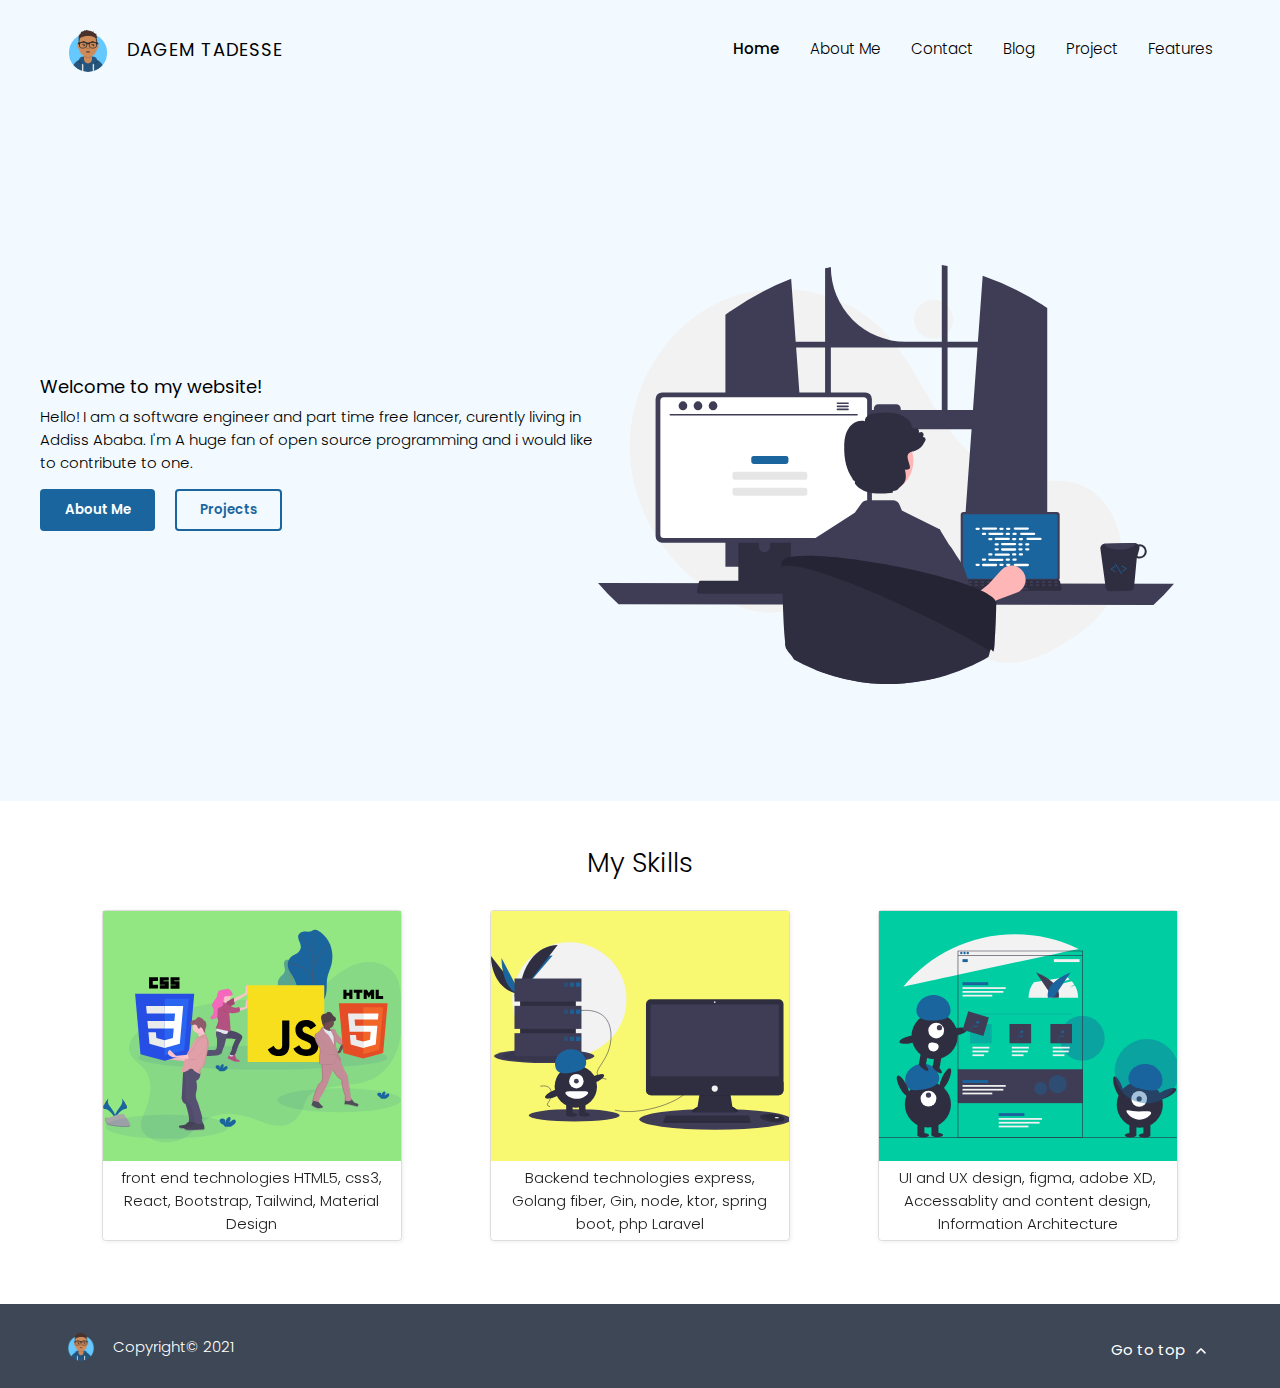
<file: index.html>
<!DOCTYPE html>
<html lang="en">

<head>
    <meta charset="UTF-8">
    <meta http-equiv="X-UA-Compatible" content="IE=edge">
    <meta name="viewport" content="width=device-width, initial-scale=1.0">
    <title>Dagem Tadesse | protofolio</title>

    <link rel="stylesheet" href="./css/main.css" />
    <link rel="stylesheet" href="./css/layouts.css" />
    <link rel="stylesheet" href="./css/styles.css" />


</head>

<body>
    <header id="start">
        <nav class="container spacer--s flex sb mobile">
            <section class="flex vert-mid icon">

                <img src="./images/avatar.png" alt="dagem.me" class="logo circle" />

                <span class="logo-text">Dagem Tadesse</span>

                <button class="btn mobile--only">
                    <img src="./images/hamburger.svg" alt="menu">
                </button>

            </section>



            <div class="wrapper wrapper--end hidden">

                <ul class="nav__menu">
                    <li> <a class="active" href="./index.html">Home</a> </li>
                    <li> <a href="./aboutme.html">About Me</a> </li>
                    <li> <a href="./contact.html">Contact</a> </li>

                    <li> <a href="./blog.html">Blog</a> </li>

                    <li> <a href="./projects.html">Project</a> </li>
                    <li> <a href="./project-features.html">Features</a> </li>
                </ul>
            </div>

        </nav>

        <div class="hero spacer--s">
            <div class="container  flex vert-mid hero-content">
                <div class="hero__items">

                    <h1 class="heading">Welcome to my website!</h1>
                    <p>Hello! I am a software engineer and part time free lancer, curently living in Addiss Ababa.
                        I'm A huge fan of open source programming and i would like to contribute to one.
                    </p>

                    <button class="btn btn-primary cta solid mt-small">
                        <a href="./aboutme.html">
                            About Me
                        </a>

                    </button>

                    <button class="btn btn-primary cta border ml-medium">
                        <a href="./projects.html">
                            Projects
                        </a>
                    </button>
                </div>


            </div>
        </div>

    </header>

    <main>
        <div class="container spacer--s center-txt">
            <h2 class="h2__title">My Skills</h2>
        </div>
        <div class="container spacer--s cards">

            <div class="card">
                <div class="card__image card-1 flex col center">
                    <img src="./images/frontend.svg" alt="front end dev">
                </div>
                <div class="card__desc">
                    front end technologies HTML5, css3, React, Bootstrap, Tailwind, Material Design
                </div>
            </div>

            <div class="card">
                <div class="card__image card-2 flex col-center">
                    <img src="./images/server.svg" alt="backend dev">
                </div>
                <div class="card__desc">
                    Backend technologies express, Golang fiber, Gin, node, ktor, spring boot, php Laravel
                </div>
            </div>

            <div class="card ">
                <div class="card__image card-3 flex col-center">
                    <img src="images/desgin.svg" alt="ui and ux design">
                </div>
                <div class="card__desc">
                    UI and UX design, figma, adobe XD, Accessablity and content design, Information Architecture
                </div>
            </div>
        </div>
    </main>

    <footer>
        <div class="container spacer--s flex sb vert-mid">

            <section class="flex vert-mid">

                <img src="./images/avatar.png" alt="dagem.me" class="logo-small circle" />

                <p>Copyright&copy; 2021</p>

            </section>

            <a class="a-txt a-img" href="#start"> Go to top <img src="./images/up.svg" alt="up"></a>

        </div>
    </footer>

    <script src="./js/animation.js"></script>
</body>

</html>
</file>
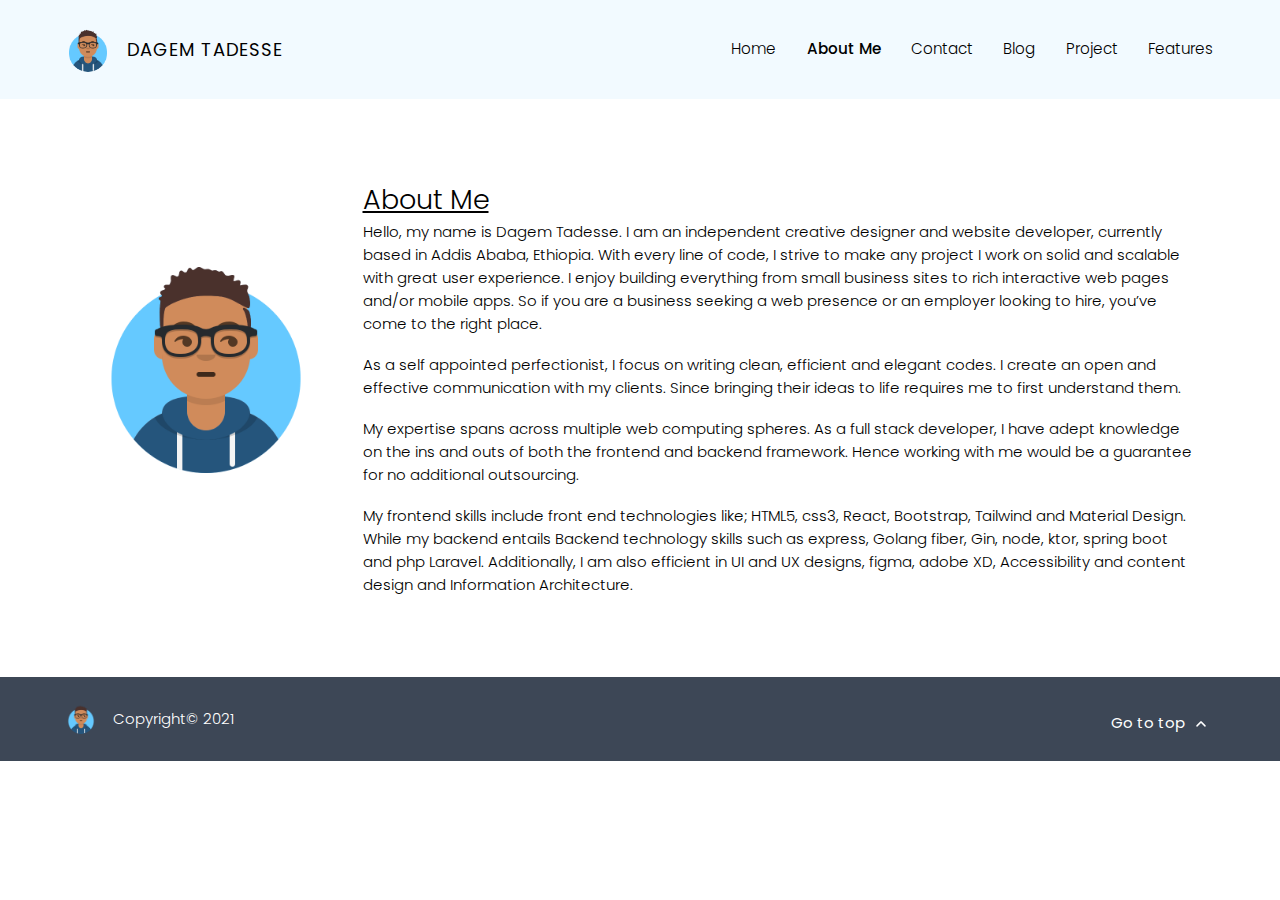
<file: aboutme.html>
<!DOCTYPE html>
<html lang="en">

<head>
    <meta charset="UTF-8">
    <meta http-equiv="X-UA-Compatible" content="IE=edge">
    <meta name="viewport" content="width=device-width, initial-scale=1.0">
    <title>Dagem Tadesse | protofolio</title>

    <link rel="stylesheet" href="./css/main.css" />
    <link rel="stylesheet" href="./css/layouts.css" />
    <link rel="stylesheet" href="./css/styles.css" />

</head>

<body>
    <header id="start">

        <nav class="container spacer--s flex sb mobile">
            <section class="flex vert-mid icon">

                <img src="./images/avatar.png" alt="dagem.me" class="logo circle" />

                <span class="logo-text">Dagem Tadesse</span>

                <button class="btn mobile--only">
                    <img src="./images/hamburger.svg" alt="menu">
                </button>

            </section>



            <div class="wrapper wrapper--end hidden">

                <ul class="nav__menu">
                    <li> <a href="./index.html">Home</a> </li>
                    <li> <a class="active" href="./aboutme.html">About Me</a> </li>
                    <li> <a href="./contact.html">Contact</a> </li>

                    <li> <a href="./blog.html">Blog</a> </li>

                    <li> <a href="./projects.html">Project</a> </li>
                    <li> <a href="./project-features.html">Features</a> </li>
                </ul>
            </div>

        </nav>

    </header>

    <main>

        <div class="container row spacer--md mobile">

            <div class="self__img">

                <div class="img__frame center">

                    <img src="./images/avatar.png" alt="pesonal picture">
                </div>

            </div>

            <aside class="self__bio">
                <h1 class="bio__title"> About Me</h1>

                <p>
                    Hello, my name is Dagem Tadesse. I am an independent creative designer and website developer,
                    currently based in Addis Ababa, Ethiopia. With every line of code, I strive to make any project I
                    work on solid and scalable with great user experience. I enjoy building everything from small
                    business sites to rich interactive web pages and/or mobile apps. So if you are a business seeking a
                    web presence or an employer looking to hire, you’ve come to the right place.
                </p>

                <p>
                    As a self appointed perfectionist, I focus on writing clean, efficient and elegant codes. I create
                    an open and effective communication with my clients. Since bringing their ideas to life requires me
                    to first understand them.
                </p>
                <p>
                    My expertise spans across multiple web computing spheres. As a full stack developer, I have adept
                    knowledge on the ins and outs of both the frontend and backend framework. Hence working with me
                    would be a guarantee for no additional outsourcing.
                </p>
                <p>

                    My frontend skills include front end technologies like; HTML5, css3, React, Bootstrap, Tailwind and
                    Material Design. While my backend entails Backend technology skills such as express, Golang fiber,
                    Gin, node, ktor, spring boot and php Laravel.

                    Additionally, I am also efficient in UI and UX designs, figma, adobe XD, Accessibility and content
                    design and Information Architecture.

                </p>
            </aside>

        </div>



    </main>

    <footer>
        <div class="container spacer--s flex sb vert-mid">

            <section class="flex vert-mid">

                <img src="./images/avatar.png" alt="dagem.me" class="logo-small circle" />

                <p>Copyright&copy; 2021</p>

            </section>

            <a class="a-txt a-img" href="#start"> Go to top <img src="./images/up.svg" alt="up"></a>

        </div>
    </footer>
    <script src="./js/animation.js"></script>
</body>

</html>
</file>
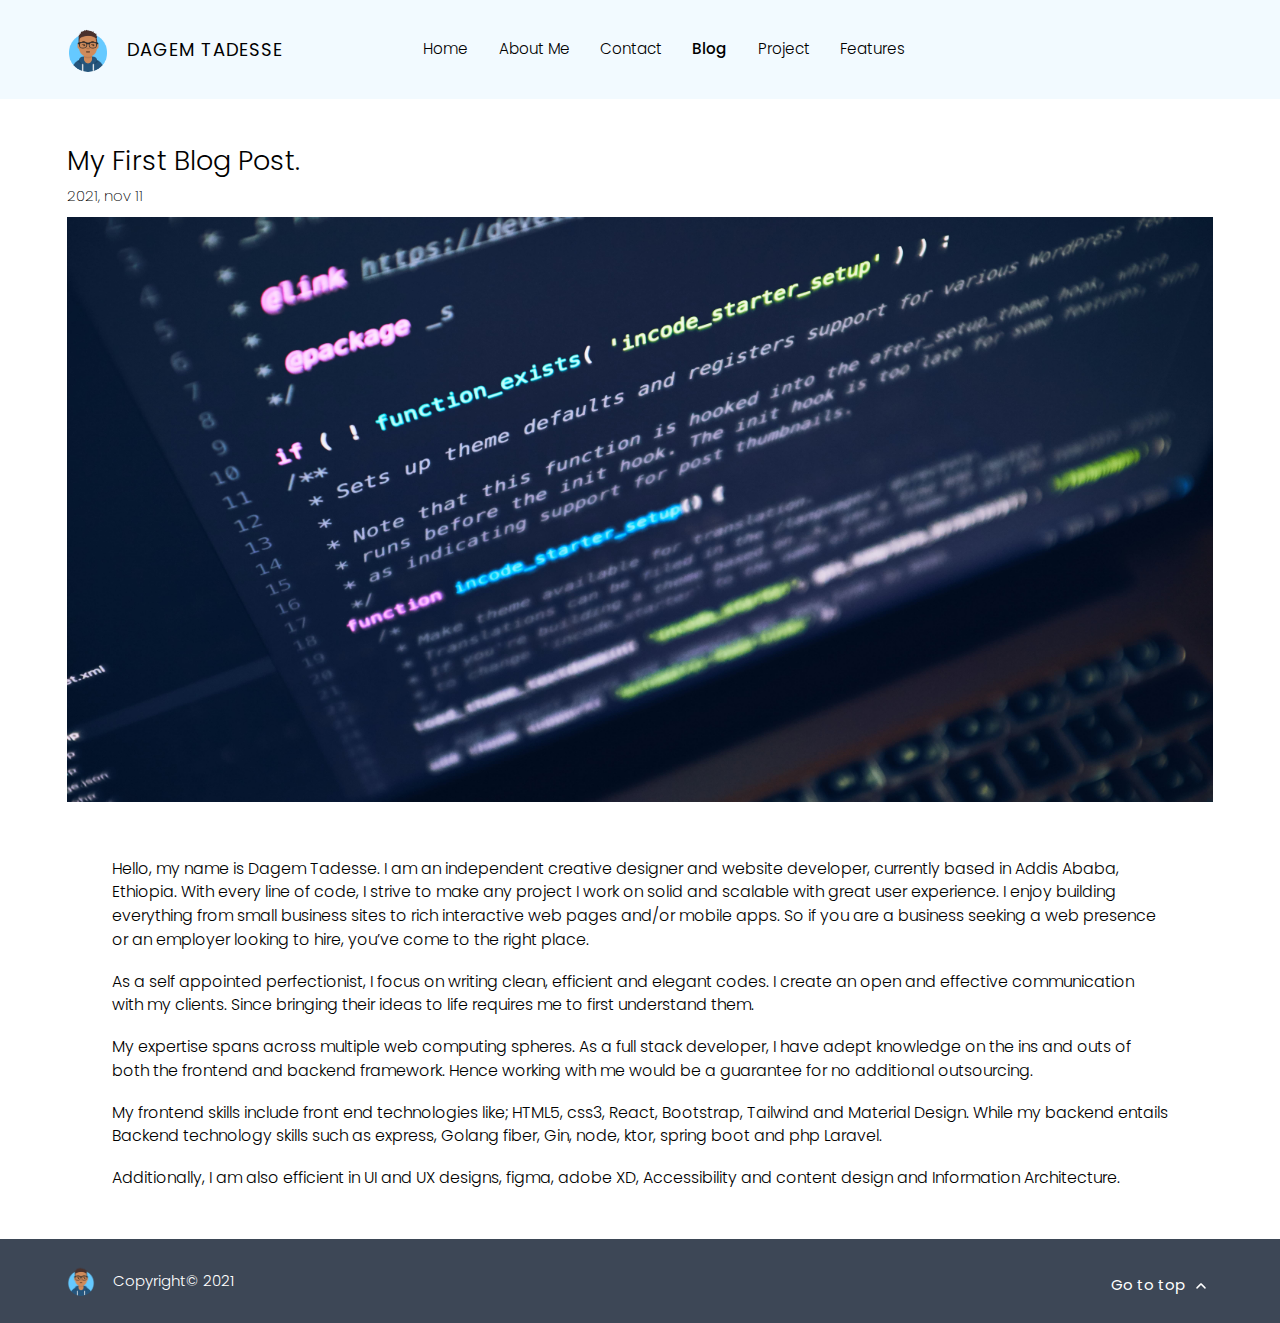
<file: blog.html>
<!DOCTYPE html>
<html lang="en">

<head>
    <meta charset="UTF-8">
    <meta http-equiv="X-UA-Compatible" content="IE=edge">
    <meta name="viewport" content="width=device-width, initial-scale=1.0">
    <title>Dagem Tadesse | protofolio</title>

    <link rel="stylesheet" href="./css/main.css" />
    <link rel="stylesheet" href="./css/layouts.css" />
    <link rel="stylesheet" href="./css/contact.css" />
    <link rel="stylesheet" href="./css/styles.css" />
</head>

<body>
    <header id="start">
        <nav class="container spacer--s flex sb mobile">
            <section class="flex vert-mid icon">

                <img src="./images/avatar.png" alt="dagem.me" class="logo circle" />

                <span class="logo-text">Dagem Tadesse</span>

                <button class="btn mobile--only">
                    <img src="./images/hamburger.svg" alt="menu">
                </button>

            </section>



            <div class="wrapper wrapper--end hidden">

                <ul class="nav__menu">
                    <li> <a href="./index.html">Home</a> </li>
                    <li> <a href="./aboutme.html">About Me</a> </li>
                    <li> <a href="./contact.html">Contact</a> </li>

                    <li> <a class="active" href="./blog.html">Blog</a> </li>

                    <li> <a href="./projects.html">Project</a> </li>
                    <li> <a href="./project-features.html">Features</a> </li>
                </ul>
            </div>

        </nav>

    </header>

    <main>

        <div class="container spacer--s">

            <div class="blog__desc group">
                <h1 class="h2__title">My First Blog Post.</h1>
                <span class="blog__date">2021, nov 11</span>
            </div>



            <div class="blog__caption">
                <img class="blog__image-caption" src="./images/wallpaper.jpg" alt="blog image caption">
            </div>

            <article class="blog__content">

                <p>
                    <p>
                        Hello, my name is Dagem Tadesse. I am an independent creative designer and website developer,
                        currently based in Addis Ababa, Ethiopia. With every line of code, I strive to make any project I
                        work on solid and scalable with great user experience. I enjoy building everything from small
                        business sites to rich interactive web pages and/or mobile apps. So if you are a business seeking a
                        web presence or an employer looking to hire, you’ve come to the right place.
                    </p>
    
                    <p>
                        As a self appointed perfectionist, I focus on writing clean, efficient and elegant codes. I create
                        an open and effective communication with my clients. Since bringing their ideas to life requires me
                        to first understand them.
                    </p>
                    <p>
                        My expertise spans across multiple web computing spheres. As a full stack developer, I have adept
                        knowledge on the ins and outs of both the frontend and backend framework. Hence working with me
                        would be a guarantee for no additional outsourcing.
                    </p>
                    <p>
    
                        My frontend skills include front end technologies like; HTML5, css3, React, Bootstrap, Tailwind and
                        Material Design. While my backend entails Backend technology skills such as express, Golang fiber,
                        Gin, node, ktor, spring boot and php Laravel.
                    </p>
                    <p>
                        Additionally, I am also efficient in UI and UX designs, figma, adobe XD, Accessibility and content
                        design and Information Architecture.
    
                    </p>
            </article>




        </div>



    </main>

    <footer>
        <div class="container spacer--s flex sb vert-mid">

            <section class="flex vert-mid">

                <img src="./images/avatar.png" alt="dagem.me" class="logo-small circle" />

                <p>Copyright&copy; 2021</p>

            </section>

            <a class="a-txt a-img" href="#start"> Go to top <img src="./images/up.svg" alt="up"></a>

        </div>
    </footer>
    <script src="./js/animation.js"></script>
</body>

</html>
</file>
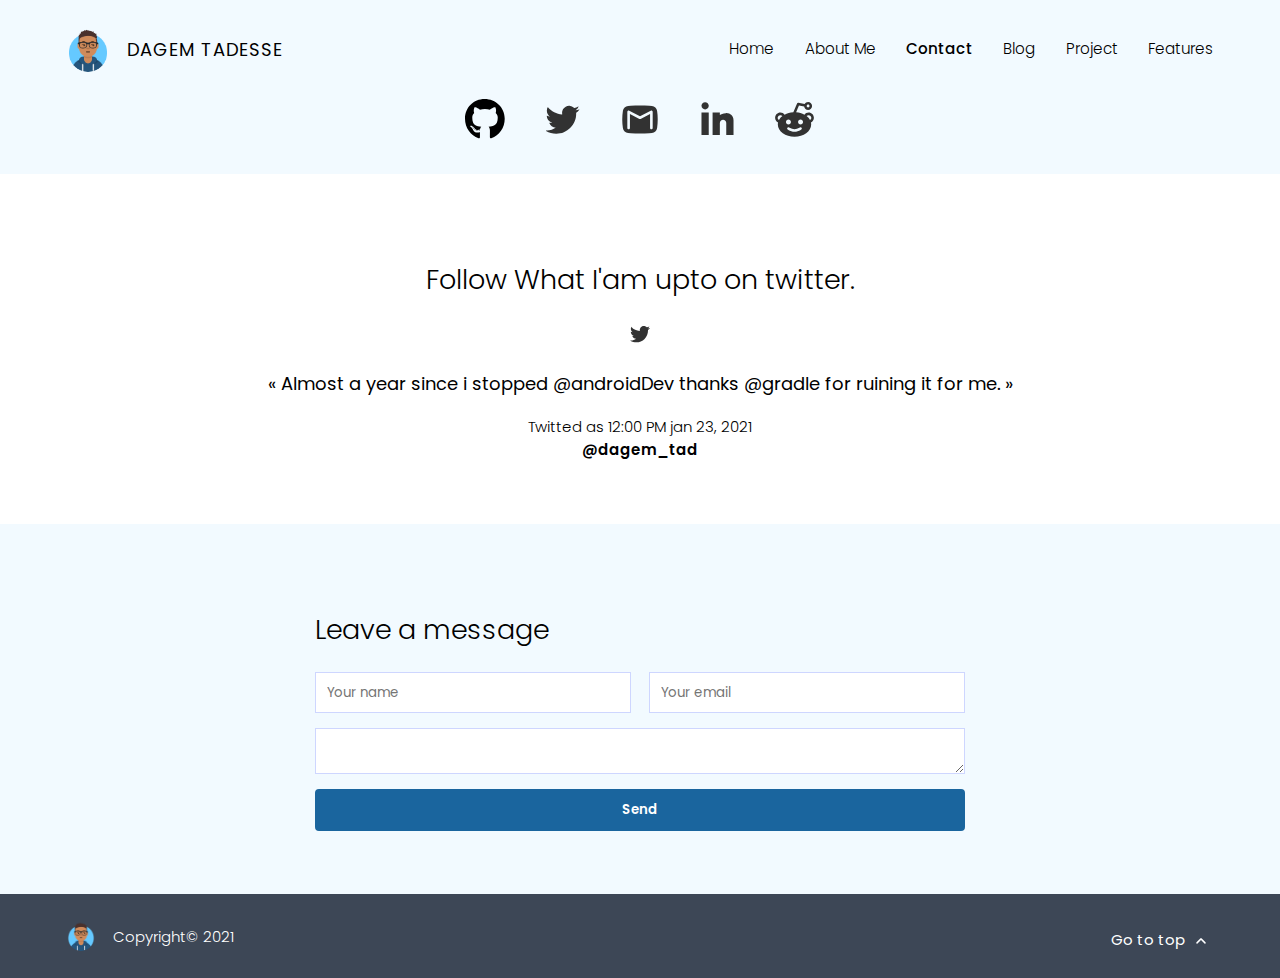
<file: contact.html>
<!DOCTYPE html>
<html lang="en">

<head>
    <meta charset="UTF-8">
    <meta http-equiv="X-UA-Compatible" content="IE=edge">
    <meta name="viewport" content="width=device-width, initial-scale=1.0">
    <title>Dagem Tadesse | protofolio</title>

    <link rel="stylesheet" href="./css/main.css" />
    <link rel="stylesheet" href="./css/layouts.css" />
    <link rel="stylesheet" href="./css/styles.css" />

</head>

<body>
    <header id="start">

        <nav class="container spacer--s flex sb mobile">
            <section class="flex vert-mid icon">

                <img src="./images/avatar.png" alt="dagem.me" class="logo circle" />

                <span class="logo-text">Dagem Tadesse</span>

                <button class="btn mobile--only">
                    <img src="./images/hamburger.svg" alt="menu">
                </button>

            </section>



            <div class="wrapper wrapper--end hidden">

                <ul class="nav__menu">
                    <li> <a href="./index.html">Home</a> </li>
                    <li> <a href="./aboutme.html">About Me</a> </li>
                    <li> <a class="active" href="./contact.html">Contact</a> </li>

                    <li> <a href="./blog.html">Blog</a> </li>

                    <li> <a href="./projects.html">Project</a> </li>
                    <li> <a href="./project-features.html">Features</a> </li>
                </ul>
            </div>

        </nav>

        <div class="container spacer--s">
            <ul class="socials flex gap--md center">
                <li>
                    <a href="https://github.com/dagemtadesse" target="_blank">
                        <img src="./images/socials/github.svg" alt="github accout">
                    </a>
                </li>

                <li>
                    <a href="https://twitter.com/dagemstadesse" target="_blank">
                        <img src="./images/socials/twitter.svg" alt="twitter">
                    </a>
                </li>

                <li>
                    <a href="mailto: dagem.seyfu@gmail.com" target="_blank">
                        <img src="./images/socials/gmail.svg" alt="email">
                    </a>
                </li>

                <li>
                    <a href="https://www.linkedin.com/in/dagem-tadesse-s" target="_blank">
                        <img src="./images/socials/linkedin.svg" alt="linkedin account">
                    </a>
                </li>

                <li>
                    <a href="https://www.reddit.com/user/dagemofdagland" target="_blank">
                        <img src="./images/socials/reddit.svg" alt="reddis handle">
                    </a>
                </li>
            </ul>
        </div>

    </header>

    <main>
        <div class="container spacer--md">
            <div class="center-txt">
                <h1 class="title">Follow What I'am upto on twitter.</h1>

                <p>
                    <a href="https://twitter.com/dagemstadesse" target="_blank">
                        <img src="./images/socials/twitter.svg" alt="twitter handle">
                    </a>
                </p>
                <blockquote>
                    &laquo;
                    Almost a year since i stopped
                    @androidDev
                    thanks
                    @gradle
                    for ruining it for me.
                    &raquo;
                </blockquote>

                <p>
                    <span>Twitted as 12:00 PM jan 23, 2021</span>
                    <br />
                    <span class="handle">@dagem_tad</span>
                </p>
            </div>

        </div>

        <div class="comment">
            <div class="container spacer--md">
                <div class="wrapper wrapper--center">
                    <h2 class="title">Leave a message</h2>
                </div>


                <form>
                    <div class="wrapper wrapper--center">
                        <label for="_name">You name</label>
                        <input type=text" name="name" id="_name" placeholder="Your name">
                        <label for="_email">Your Email</label>
                        <input type="text" name="email" id="_email" placeholder="Your email" />
                    </div>

                    <div class="wrapper wrapper--center">
                        <label for="_comment">your comment</label>

                        <textarea id="_comment"></textarea>
                    </div>

                    <div class="wrapper wrapper--center">
                        <Button class="btn btn-primary solid">Send</Button>
                    </div>


                </form>
            </div>
        </div>
    </main>

    <footer>
        <div class="container spacer--s flex sb vert-mid">

            <section class="flex vert-mid">

                <img src="./images/avatar.png" alt="dagem.me" class="logo-small circle" />

                <p>Copyright&copy; 2021</p>

            </section>

            <a class="a-txt a-img" href="#start"> Go to top <img src="./images/up.svg" alt="up"></a>

        </div>
    </footer>
    <script src="./js/animation.js"></script>
</body>

</html>
</file>
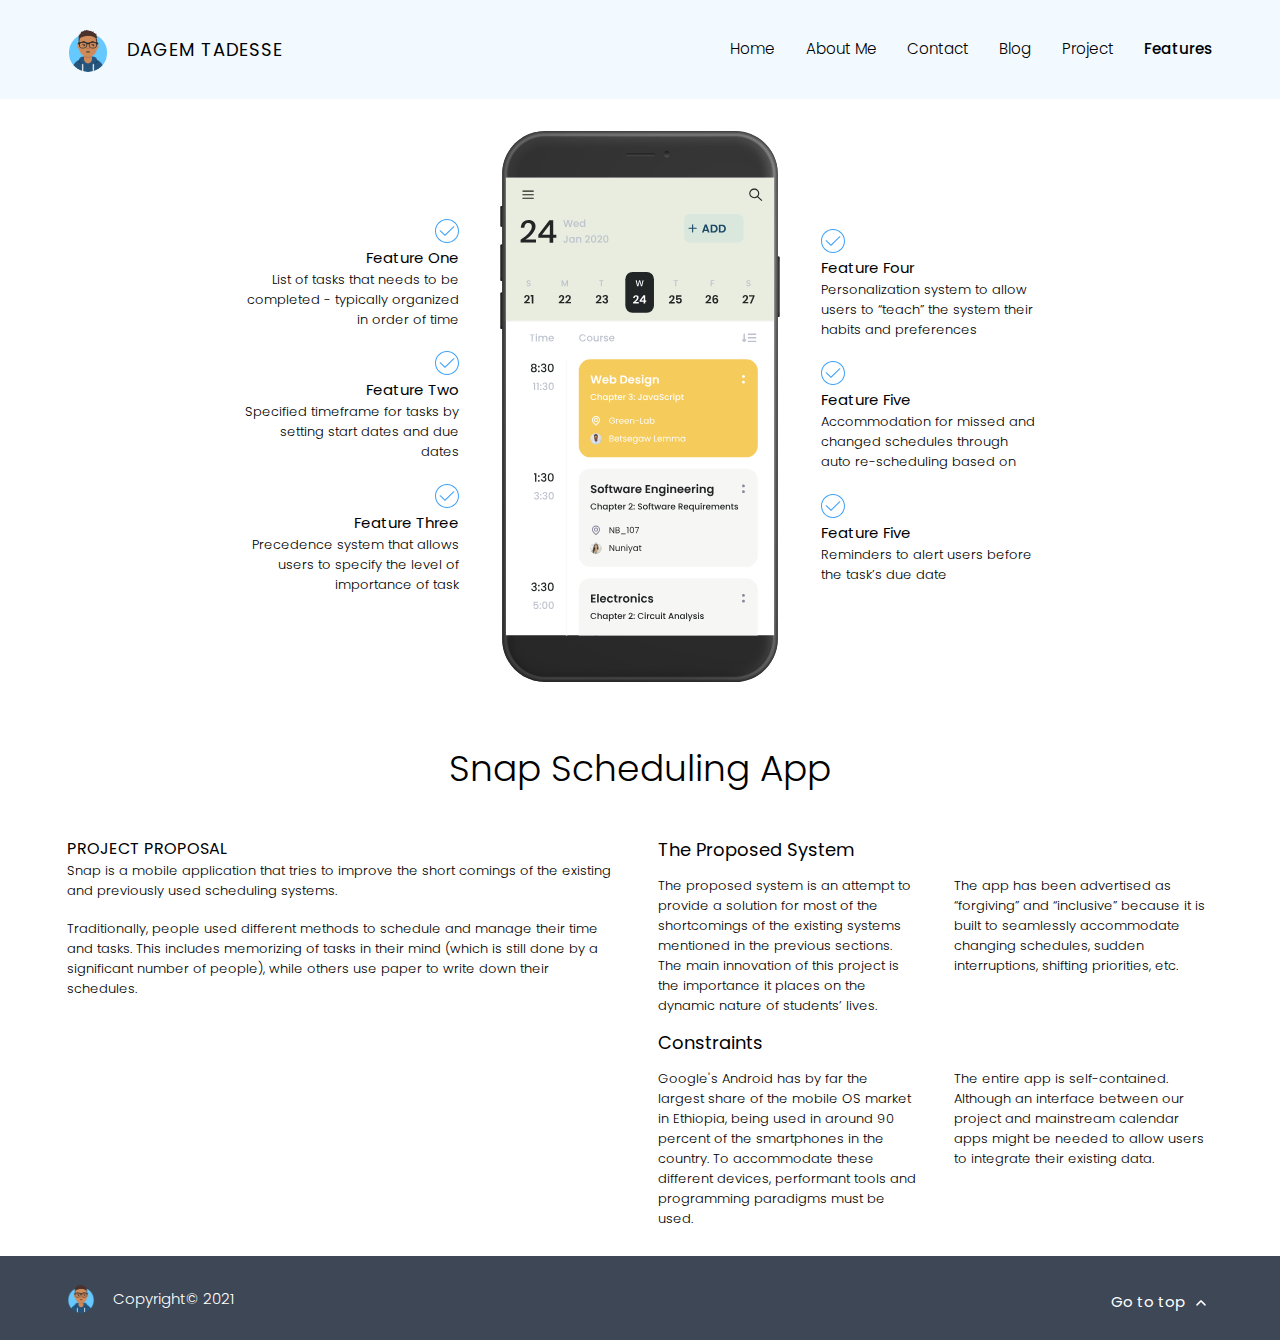
<file: project-features.html>
<!DOCTYPE html>
<html lang="en">

<head>
    <meta charset="UTF-8">
    <meta http-equiv="X-UA-Compatible" content="IE=edge">
    <meta name="viewport" content="width=device-width, initial-scale=1.0">
    <title>Dagem Tadesse | protofolio</title>

    <link rel="stylesheet" href="./css/main.css" />
    <link rel="stylesheet" href="./css/layouts.css" />
    <link rel="stylesheet" href="./css/styles.css" />

</head>

<body>
    <header id="start">
        <nav class="container spacer--s flex sb mobile">
            <section class="flex vert-mid icon">

                <img src="./images/avatar.png" alt="dagem.me" class="logo circle" />

                <span class="logo-text">Dagem Tadesse</span>

                <button class="btn mobile--only">
                    <img src="./images/hamburger.svg" alt="menu">
                </button>

            </section>



            <div class="wrapper wrapper--end hidden">

                <ul class="nav__menu">
                    <li> <a href="./index.html">Home</a> </li>
                    <li> <a href="./aboutme.html">About Me</a> </li>
                    <li> <a href="./contact.html">Contact</a> </li>

                    <li> <a href="./blog.html">Blog</a> </li>

                    <li> <a href="./projects.html">Project</a> </li>
                    <li> <a class="active" href="./project-features.html">Features</a> </li>
                </ul>
            </div>

        </nav>
    </header>

    <main>

        <div class="container spacer--s">

            <div class="project-feature row center mobile">

                <div class="vflex">

                    <ul class="features-left">
                        <li class="feature">
                            <span>Feature One</span>
                            <p>List of tasks that needs to be completed - typically organized in order of time</p>
                        </li>

                        <li class="feature">
                            <span>Feature Two</span>
                            <p>Specified timeframe for tasks by setting start dates and due dates</p>
                        </li>

                        <li class="feature">
                            <span>Feature Three</span>
                            <p>Precedence system that allows users to specify the level of importance of task</p>
                        </li>


                    </ul>

                </div>
                <div class="vflex product">
                    <div class="project__picture">
                        <img src="./images/projects/mobileui.svg" alt="mobile app project">
                    </div>
                </div>
                <div class="vflex">
                    <ul class="features-right">
                        <li class="feature">
                            <span>Feature Four</span>
                            <p>Personalization system to allow users to “teach” the system their habits and preferences
                            </p>
                        </li>

                        <li class="feature">
                            <span>Feature Five</span>
                            <p>Accommodation for missed and changed schedules through auto re-scheduling based on</p>
                        </li>

                        <li class="feature">
                            <span>Feature Five</span>
                            <p>Reminders to alert users before the task’s due date</p>
                        </li>



                    </ul>
                </div>

            </div>

        </div>


        <div class="container spacer--s">
            <div class="grid">
                <div class="grid-cell cell-0 spacer--s">
                    <h1 class="heading-2 center-txt">Snap Scheduling App</h1>
                </div>

                <div class="grid-cell cell-1">
                    <h2 class="heading-4 ">Project Proposal</h2>
                    <p>Snap is a mobile application that tries to improve the short comings of the existing and
                        previously used scheduling systems.

                    </p>

                    <p>Traditionally, people used different methods to schedule and manage their time and tasks. This
                        includes memorizing of tasks in their mind (which is still done by a significant number of
                        people),
                        while others use paper to write down their schedules.
                    </p>

                </div>
                <div class="grid-cell cell-2">
                    <p>The proposed system is an attempt to provide a solution for most of the shortcomings of the
                        existing systems mentioned in the previous sections. The main innovation of this project is the
                        importance it places on the dynamic nature of students’ lives.
                    </p>

                </div>
                <div class="grid-cell cell-3">
                    <p>The app has been advertised as “forgiving” and “inclusive” because it is built to seamlessly
                        accommodate changing schedules, sudden interruptions, shifting priorities, etc.
                    </p>

                </div>

                <div class="grid-cell cell-6">
                    <h2class="heading-4">The Proposed System</h2class=>
                </div>

                <div class="grid-cell cell-4">
                    <p>Google's Android has by far the largest share of the mobile OS market in Ethiopia, being used in
                        around 90 percent of the smartphones in the country. To accommodate these different devices,
                        performant tools
                        and programming paradigms must be used.
                    </p>

                </div>
                <div class="grid-cell cell-5">
                    <p>The entire app is self-contained. Although an interface between our project and mainstream
                        calendar apps might be needed to allow users to integrate their existing data.
                    </p>

                </div>



                <div class="grid-cell cell-7">
                    <h2class="heading-4">Constraints</h2class=>
                </div>

            </div>
        </div>

    </main>

    <footer>
        <div class="container spacer--s flex sb vert-mid">

            <section class="flex vert-mid">

                <img src="./images/avatar.png" alt="dagem.me" class="logo-small circle" />

                <p>Copyright&copy; 2021</p>

            </section>

            <a class="a-txt a-img" href="#start"> Go to top <img src="./images/up.svg" alt="up"></a>

        </div>
    </footer>

    <script src="./js/animation.js"></script>
</body>

</html>
</file>
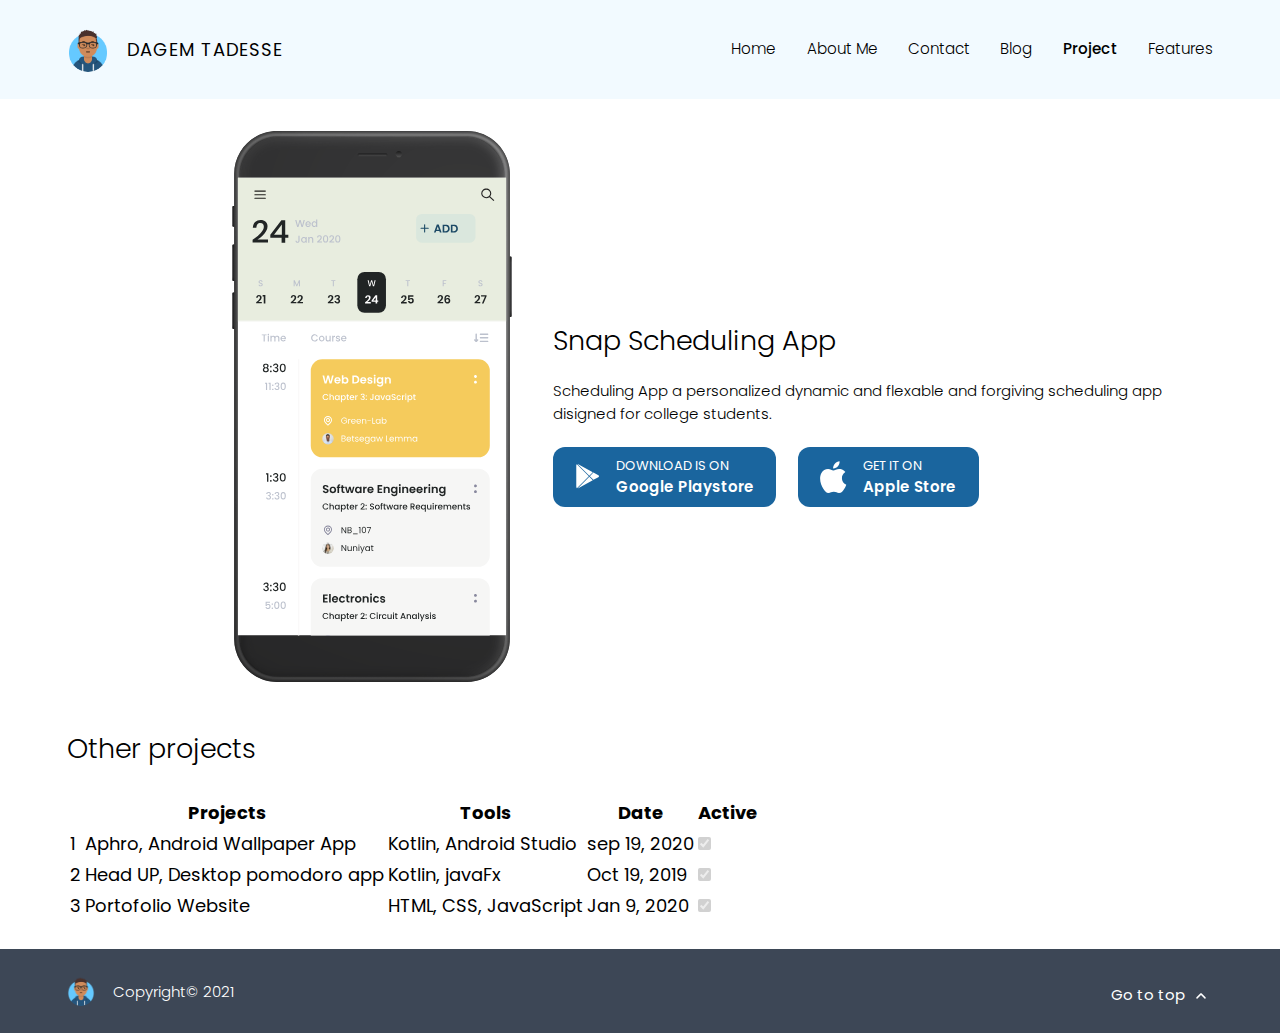
<file: projects.html>
<!DOCTYPE html>
<html lang="en">

<head>
    <meta charset="UTF-8">
    <meta http-equiv="X-UA-Compatible" content="IE=edge">
    <meta name="viewport" content="width=device-width, initial-scale=1.0">
    <title>Dagem Tadesse | protofolio</title>

    <link rel="stylesheet" href="./css/main.css" />
    <link rel="stylesheet" href="./css/layouts.css" />
    <link rel="stylesheet" href="./css/styles.css" />

</head>

<body>
    <header id="start">
        <nav class="container spacer--s flex sb mobile">
            <section class="flex vert-mid icon">

                <img src="./images/avatar.png" alt="dagem.me" class="logo circle" />

                <span class="logo-text">Dagem Tadesse</span>

                <button class="btn mobile--only" alt="menu">
                    <img src="./images/hamburger.svg" alt="menu">
                </button>

            </section>



            <div class="wrapper wrapper--end hidden">

                <ul class="nav__menu">
                    <li> <a href="./index.html">Home</a> </li>
                    <li> <a href="./aboutme.html">About Me</a> </li>
                    <li> <a href="./contact.html">Contact</a> </li>

                    <li> <a href="./blog.html">Blog</a> </li>

                    <li> <a class="active" href="./projects.html">Project</a> </li>
                    <li> <a href="./project-features.html">Features</a> </li>
                </ul>
            </div>

        </nav>

    </header>

    <main>

        <div class="container spacer--s">

            <div class="project row mobile">

                <div class="project__picture">
                    <a href="./project-features.html#start">
                        <img src="./images/projects/mobileui.svg" alt="project">
                    </a>
                </div>

                <div class="project__info">
                    <h1 class="h2__title">
                        Snap Scheduling App
                    </h1>

                    <p>Scheduling App a personalized dynamic and flexable and forgiving scheduling app
                        disigned for college students.
                    </p>
                    <div class="get__btns flex gap--s">
                        <button class="btn btn__store row gap--s">
                            <img class="btn__img" src="./images/google-store.svg" alt="">

                            <div class="column">
                                <span class="btn__txt">Download is on</span>
                                <span class="btn__place"> Google playstore</span>
                            </div>

                        </button>

                        <button class="btn btn__store row gap--s">
                            <img class="store__img" src="./images/apple-store.svg" alt="">

                            <div class="column">
                                <span class="btn__txt">Get it on</span>
                                <span class="btn__place"> Apple store</span>
                            </div>

                        </button>
                    </div>
                </div>

            </div>

        </div>

        <div class="container spacer--s c">
            <h2 class="h2__title">Other projects</h2>
        </div>

        <div class="container spacer--s">


            <table>
                <thead>
                    <tr>
                        <th colspan="2" class="project-table__header">Projects</th>
                        <th>Tools</th>
                        <th>Date</th>
                        <th>Active</th>
                    </tr>
                </thead>

                <tbody>
                    <tr>
                        <td>1</td>
                        <td class="project-name">Aphro, Android Wallpaper App</td>
                        <td>Kotlin, Android Studio</td>
                        <td>sep 19, 2020</td>
                        <td class="project-table__active">
                            <label for="_aphro">Active</label>
                            <input type="checkbox" name="aphro" id="_aphro" checked disabled>
                        </td>
                    </tr>

                    <tr>
                        <td>2</td>
                        <td class="project-name">Head UP, Desktop pomodoro app</td>
                        <td>Kotlin, javaFx</td>
                        <td>Oct 19, 2019</td>
                        <td class="project-table__active">
                            <label for="_headsup">Active</label>
                            <input type="checkbox" name="headsup" id="_headsup" checked disabled>
                        </td>
                    </tr>

                    <tr>
                        <td>3</td>
                        <td class="project-name">Portofolio Website</td>
                        <td>HTML, CSS, JavaScript</td>
                        <td>Jan 9, 2020</td>
                        <td class="project-table__active">
                            <label for="_porto">Active</label>
                            <input type="checkbox" name="protofolio" id="_porto" checked disabled>
                        </td>
                    </tr>

                </tbody>


            </table>
        </div>

    </main>

    <footer>
        <div class="container spacer--s flex sb vert-mid">

            <section class="flex vert-mid">

                <img src="./images/avatar.png" alt="dagem.me" class="logo-small circle" />

                <p>Copyright&copy; 2021</p>

            </section>

            <a class="a-txt a-img" href="#start"> Go to top <img src="./images/up.svg" alt="up"></a>

        </div>
    </footer>

    <script src="./js/animation.js"></script>
</body>

</html>
</file>
<file: css/main.css>
@import url('https://fonts.googleapis.com/css2?family=Poppins:ital,wght@0,100;0,200;0,300;0,400;0,500;0,600;0,700;0,800;0,900;1,100;1,200;1,300;1,400;1,500;1,600;1,700;1,800;1,900&display=swap');

:root{
    box-sizing: border-box;
    font-family: 'Poppins', sans-serif;
    scroll-behavior: smooth;
    font-size: 18px;

    --primary: #1a659e;
    --on-primary: #fff;
    --primary-dark: #3D4756;
    --secondary: #F2FAFF;
    --on-secondary: #000;
/* 
    --primary: #4caf50;
    --on-primary: #fff;
    --primary-dark: #2f2e41;
    --secondary: #edf2fb;
    --on-secondary: #000; */

    --card-blue: #00CDA2;
    --card-green: #F9F871;
    --card-blue-green: #93E783;
/* 
    --card-blue: #8ecae6;
    --card-green: #d9ed92;
    --card-blue-green: #b7e4c7; */
}

* {
    box-sizing: inherit;
    font-family: 'Poppins', sans-serif;
    margin: 0;
}
label{
    display: none;
}
body, ul, li {
    padding: 0;
}

li{
    list-style-type: none;
}

p{
    font-size: 0.834rem;
    font-weight: 300;
}


.flex{
    display: flex;
}

.vert-mid{
    align-items: center;
    gap: 1rem;
}

.center {
    justify-content: center;
}

.sb {
    justify-content:space-between;
}

.gap--md{
    gap: 2em;
}
.gap--s{
    gap: 1.2em;
}
nav ul{
    display: flex;
    align-items: center;
}
header li {
    list-style-type: none;
    display: inline-block;
}

nav li :after{
    content: " ";
    display: block;
    height: 2.5px;
    transition: background .5s;
}

nav li:hover :after{
    background: var(--primary);
}

.active{
    font-weight: 500;
}

.nav__menu{
    gap: 2em;
    font-size: 0.844rem;
}

li a {
    height: 100%;
    font-weight: 300;
    text-transform: capitalize;
}

header {
    background-color: var(--secondary);
    color: var(--on-secondary)
}

.circle{
    border-radius: 50%;
}

.logo {
    max-width: 45px;
    max-height: 45px;
}

.logo-small {
   max-width: 30px;
   max-height: 30px; 
   filter: inherit(0.65);
}

a {
    color: inherit;
    text-decoration: none;
}

.hero__items{
    flex: 1;
    max-width: calc(50% - 2em);
}

.light{
    font-weight: 200;
    font-size: 0.875rem;
}

.heading{
    margin: 0.25rem 0;
    font-size: 1rem;
    font-weight: 400;
}

.container {
    max-width: 1200px;
    margin-left: auto;
    margin-right: auto;
}

.container p + p {
    margin-top: 1rem;
}
.spacer--s{
    padding: 1.5em 1.5em; 
}

.spacer--md{
    padding: 3.5em 1.5em; 
}

.container + .container{
    padding-top: 0;
}

.hero-img{
    max-width: 45vw;
}

.btn {
    border: 0;
    background-color: transparent;
    padding: .5rem 1.25rem;
    color: var(--on-primary);
}

.cta{
    padding: 0;
}
.btn-primary{
    border: 2px solid var(--primary);
    
    border-radius: 4px;

    font-weight: 600;
    transition: all 0.3s ease-in;
}

.solid{
    background-color: var(--primary);
}

.solid:hover{
    background-color: var(--primary);
}

.border{
    color: var(--primary);
}

.btn > a{
    height: 100%;
    padding: .5rem 1.25rem;
    display: block;
}

.border:hover{
    background-color: var(--primary) ;
    color: #fff;
}



.a-txt{
    font-size: 0.834rem;
    color: #fff;
}

.a-img img{
    transform: translateY(35%);
}

.mt-small {
    margin-top: 0.834rem;
}

.ml-medium {
    margin-left: 0.834rem;
}

.card{
    width: 16.67rem;
    background: #fff;
    border-radius: 3.5px;
    border: 1px solid #dfdcdc;
    filter: drop-shadow(1px 1px 2px #eee);
}

.card-1{
    background-color: var(--card-blue-green);
}

.card-2{
    background-color: var(--card-green);
}

.card-3{
    background: var(--card-blue);
}

.card__image{
    overflow: hidden;
    height: 13.887rem;
}

.card__image img {
    width: 16.67rem;
}

.card__desc{
    font-size: 0.834rem;
    text-align: center;
    padding: 0.35em 0.45em;
    font-weight: 300;
    color: #1c1c1c;
}



footer{
    background-color: var(--primary-dark);
    color: #fff;
}
</file>
<file: css/layouts.css>
/* accessories */

.row{
    display: flex;
    flex-direction: row;
}

.column{
    display: flex;
    flex-direction: column;
    align-items: flex-start;
    flex-grow: 0;
}

/* blog */
.h2__title{
    font-weight: 300;
    font-size: 1.5rem;
    margin: 0.834rem 0 0 0;
}

.blog__date{
    font-weight: 200;
    font-size: 0.834rem;
}

.blog__caption{
    width: 100%;
    max-height: 65vh;
    overflow: hidden;
    margin: .5rem 0 1.2rem;
}

.blog__image-caption{
    width: inherit;
}

.blog__content{
    padding: 0.834rem 2.5rem 1.2rem;
}

.blog__content p{
    line-height: 1.5;
    font-size: 0.88rem;
}

/* aboutMe */

.self__img{
    flex: 1;
    padding: 5rem 0;
}

.img__frame{
    width: 75%;
    border-radius: 50%;
    overflow: hidden;
}

.img__frame.center{
    margin:0 auto;
}

.img__frame img{
    max-width: 100%;
    max-height: 100%;
}

.self__bio{
    flex: 3;
    padding: 1em;
}

.bio__title{
    font-size: 1.5rem;
    text-decoration: underline;
    text-transform: capitalize;
    font-weight: 300;
}

/* projects */

.project{
    align-items: center;
    justify-content: center;
    gap: 2rem;
}
.project__picture{
    flex: 2;
    padding: 5px;
}
.project__picture img{
    max-width: 280px;
    display: block;
    margin-left: auto;
}
.get__btns{
    flex-wrap: wrap;
}
.btn__store{
    background: var(--primary);
    border-radius: 12px;
    display: inline-flex;
}
.btn__img{
    align-self: center;
}

.btn__txt{
    text-transform: uppercase;
    font-size: 0.722rem;
}
.btn__place{
    font-weight: 600;
    font-size: 0.833rem;
    text-transform: capitalize;
}
.project__info > * + * {
    margin-top: 1.2em;
}
.project__info{
    flex: 3;
}

/* feature */


.features-left{
    text-align: end;
}

.features-right{
    text-align: start;
}

.product{
    padding: 0 2rem;
}
.feature p{
    max-width: 220px;
    font-size: 0.722em;
}

.feature span{
    font-size: 0.833em;
}

.feature::before{
    content: " ";
    min-width: 24px;
    min-height: 24px;
    background-image: url("../images/bullet-style.svg");
    background-repeat: no-repeat;
    background-position: center right;
    display: block;
}



.feature + .feature{
    margin-top: 1.2em;
}

.features-right .feature::before{
    background-position: center left; 
}

.product .project__picture img{
    margin: 0 auto;
}


/* tables */


.grid{
    display: grid;
    column-gap: 2em;
    row-gap: 0.722em;
    grid-template-columns: repeat(12, 1fr);
    grid-template-rows: repeat(5, auto);
}

.vflex{
    display: flex;
    flex-direction: column;
    justify-content: center;
}


.grid-cell * + * {
    margin-top: 1em;
}

.cell-1 *:nth-child(2){
    margin-top: 0;
}

.grid-cell p{
    font-size: 0.722rem;
}

.cell-0{
    grid-column: 1/13;
    grid-row: 1;
}
.cell-1{
    grid-column: 1/7;
    grid-row: 2/4;
}

.cell-2{
    grid-column: 7/10;
    grid-row: 3;
}

.cell-3{
    grid-column: 10/13;
    grid-row: 3;
}

.cell-4{
    grid-column: 7/10;
    grid-row: 5;
}

.cell-5{
    grid-column: 10/13;
    grid-row: 5;
}

.cell-6{
    grid-row: 2;
    grid-column: 7/13 ;
}

.cell-7{
    grid-row: 4;
    grid-column: 7/13 ;
}

.mobile--only{
    display: none;
}

.socials img{
    width: 2.3rem;
}


.title{
    font-weight: 300;
    margin: 0.83em 0;
    font-size: 1.5em;
}

blockquote{
    margin: 1em 0;
}

blockquote {
    font-weight: 400;
}

.handle{
    font-weight: 600;
}

.comment{
    background-color: var(--secondary);
}

.comment textarea{
    display: block;
}

.comment input{
    padding: 0.722em 0.845em;
    width: calc((100% - 5px)/2);
}

.comment input, textarea{
    border: 1px solid #ced6ff;
}

.wrapper{
    display: flex;
    flex: 1;
    gap: 1em;
}

.wrapper--end{
    justify-content: flex-end;
}

.wrapper + .wrapper{
    margin-top: 0.834rem;
}

.wrapper--center {
    margin: 0 auto;
    max-width: 650px;
}

.wrapper--center > *:not(input) {
    width: 100%;
}
</file>
<file: css/styles.css>
.heading-2{
    font-weight: 300;
}

.heading-4{
    font-size: 0.888rem;
    font-weight: 400;
    text-transform: uppercase;
}
.center-txt{
    text-align: center
}

.hero-content{
    background-image: url("../images/hero.svg");
    background-repeat: no-repeat;
    background-size: 45vw;
    background-position-x: 85%;
    background-position-y: 55%;
    min-height: 72vh;
    background-attachment: fixed;
}

.logo-text{
    font-weight: initial;
    letter-spacing: 1px;
    font-size: 1rem;
    text-transform: uppercase;
    color: var(--on-secondary);
}

.cards{
    display: flex;
    justify-content: space-around;
    margin-bottom: 2rem;
    gap: 1em;
    flex-wrap: wrap;
}

@media screen  and (max-width: 900px){
    .mobile{
        flex-direction: column;
        gap: 2em;
     }

    .wrapper--end{
        justify-content: center;
    }

    .nav__menu{
        justify-content: space-between;
        width: 100%;
    }

    .hero__items{
        max-width: 100%;
    }
}

@media screen  and (max-width: 768px){
    .project-name{
        font-weight: 400;
    }
    .mobile{
       flex-direction: column;
       gap: 1.2em;
    }

    .project-table__active{
        text-align: start;
    }

    .project-table__active:before{
        content: "Active: ";
    }

    table{
        border-color: #d4d4d4;
    }

    tbody tr td:first-child{
        font-weight: 400;
        font-size: 01rem;
    }

    td,tr{
        display: block;
    }

    thead{
        /* visibility: hidden; */
        position: absolute;
        top: -100%;
    }



    .project-table__head{
        display: block;
    }

    nav .wrapper{
        padding-top: 0.722em;
        filter: drop-shadow(3px 5px 14px #c0c0c0);
    }

    .spacer-s + .spacer-s{
        padding-top: 0.5em;
    }

    .icon{
        justify-content: space-between;
    }

    .icon .btn{
        padding: 0;
        height: 36px;
        width: 36px;
        transition: opacity .3s ease-in;
    }

    .faded{
        opacity: 0;
    }

    .nav__menu{
        align-items: flex-start;
        flex-direction: column;
        font-size: 0.844rem;
        width: auto;
        gap: 1.2em;
    }

    .mobile--only{
        display: block;
    }

    .shown{
        display: flex;
    }
    
    .hidden{
        display: none;
    }

    .flx-1{
        max-width: 100%;
    }

    /* .hero .container{
        padding-top: 0.8em;
    } */
    .hero-content{
        background-image: none!important;
        min-height: auto;
    }

    .blog__content{
        padding: 0.834rem 0rem 1.2rem
    }

    .self__img{
        padding: 2rem 0;
    }

    .features-left{
        text-align: start;
    }

    .feature::before{
        background-position: center left;
    }

    .grid{
        grid-template-columns: repeat(2, 1fr);
        grid-template-rows: repeat(6, auto);
    }

    .cell-0{
        grid-row: 1;
        grid-column: 1/3;
    }
    .cell-1{
        grid-column: 1/3;
        grid-row: 2;
    }
    
    .cell-2{
        grid-column: 1/3;
        grid-row: 4;
    }
    
    .cell-3{
        grid-column: 1/3;
        grid-row: 5;
    }
    
    .cell-4{
        grid-column: 1/3;
        grid-row: 7;
    }
    
    .cell-5{
        grid-column: 1/3;
        grid-row: 8;
    }
    
    .cell-6{
        grid-row: 3;
        grid-column: 1/3;
    }
    
    .cell-7{
        grid-row: 6;
        grid-column: 1/3;
    }

    .vflex{
        flex-direction: row;
    }

    .self__bio{
        padding: 0;
    }
    
}
</file>
<file: css/contact.css>
.socials img{
    width: 2.3rem;
}


.title{
    font-weight: 300;
    margin: 0.83em 0;
    font-size: 1.5em;
}

blockquote{
    margin: 1em 0;
}

blockquote {
    font-weight: 400;
}

.handle{
    font-weight: 600;
}

.comment{
    background-color: var(--secondary);
}

.comment textarea{
    display: block;
}

.comment input{
    padding: 0.722em 0.845em;
    width: calc((100% - 5px)/2);
}

.comment input, textarea{
    border: 1px solid #ced6ff;
}

.wrapper + .wrapper{
    margin-top: 0.834rem;
}

.wrapper {
    margin: 0 auto;
    max-width: 650px;
}

.wrapper > *:not(input) {
    width: 100%;
}
</file>
